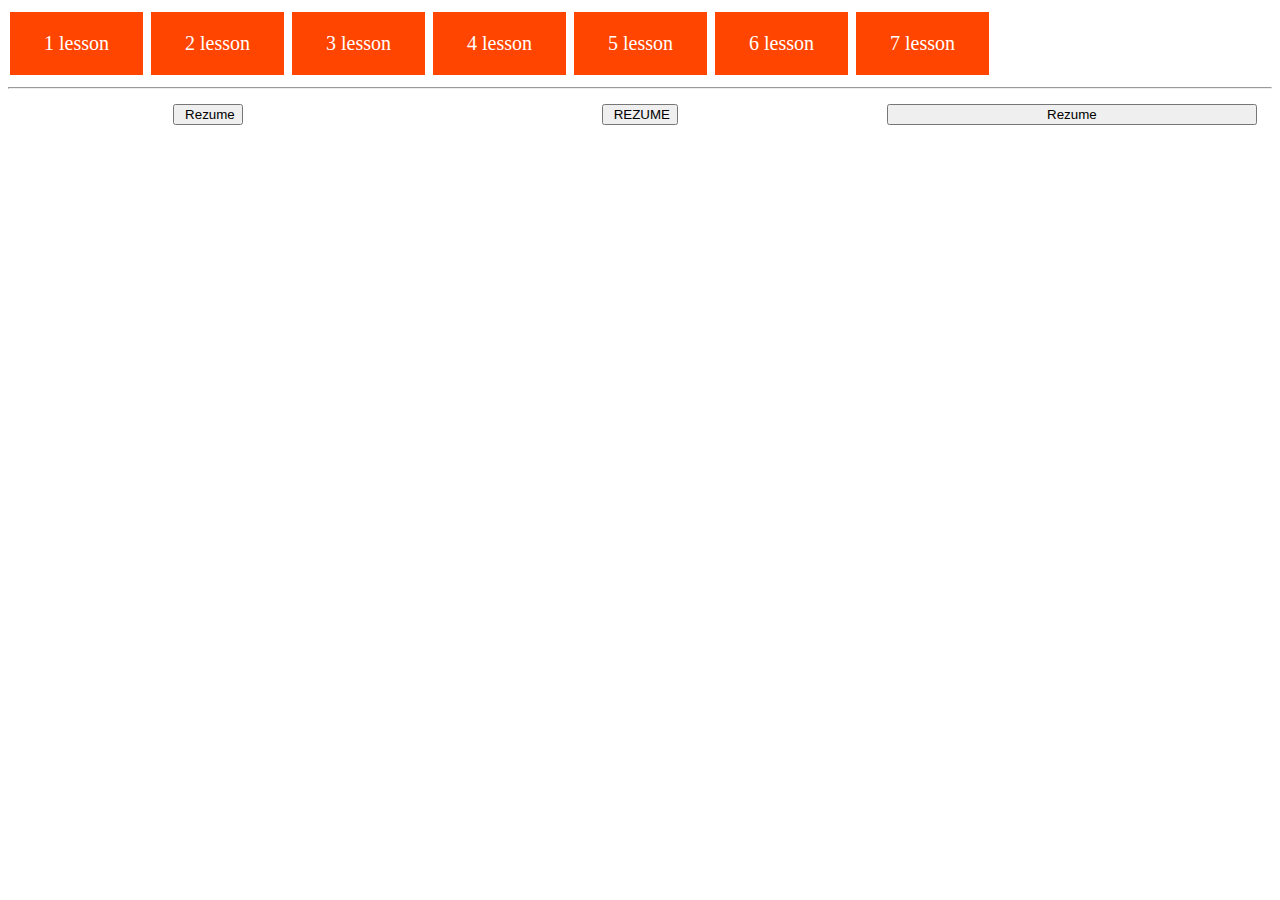
<file: index.html>
<!DOCTYPE html>
<html lang="en">

<head>
    <meta charset="UTF-8">
    <meta http-equiv="X-UA-Compatible" content="IE=edge">
    <meta name="viewport" content="width=device-width, initial-scale=1.0">
    <title>Lern JS with MATE</title>
    <link rel="stylesheet" href="./css/all.css">
</head>

<body>
    <span></span>
    <div>
        <a href="./html/01.html" class="button">1 lesson</a>
        <a href="./html/02.html" class="button">2 lesson</a>
        <a href="./html/03.html" class="button">3 lesson</a>
        <a href="./html/04.html" class="button">4 lesson</a>
        <a href="./html/05.html" class="button">5 lesson</a>
        <a href="./html/06.html" class="button">6 lesson</a>
        <a href="./html/07.html" class="button">7 lesson</a>
    </div>
    <hr>
    <!-- Примеры создания кнопки ссылки -->

    <div class="link">
        <form class="link_button">
            <input type="button" onclick="window.location.href = 'https://resume-kharin-vg.netlify.app/';"
                value=" Rezume" />
        </form>
        <!-- Примеры создания кнопки ссылки -->
        <form class="link_button">
            <input type="button" onclick="window.location.href = 'https://www.w3docs.com';" value=" REZUME" />
        </form>
        <!-- Примеры создания кнопки ссылки -->
        <button class="link_button" onclick="window.location.href = 'https://w3docs.com';">Rezume</button>
    </div>
</body>

</html>
</file>
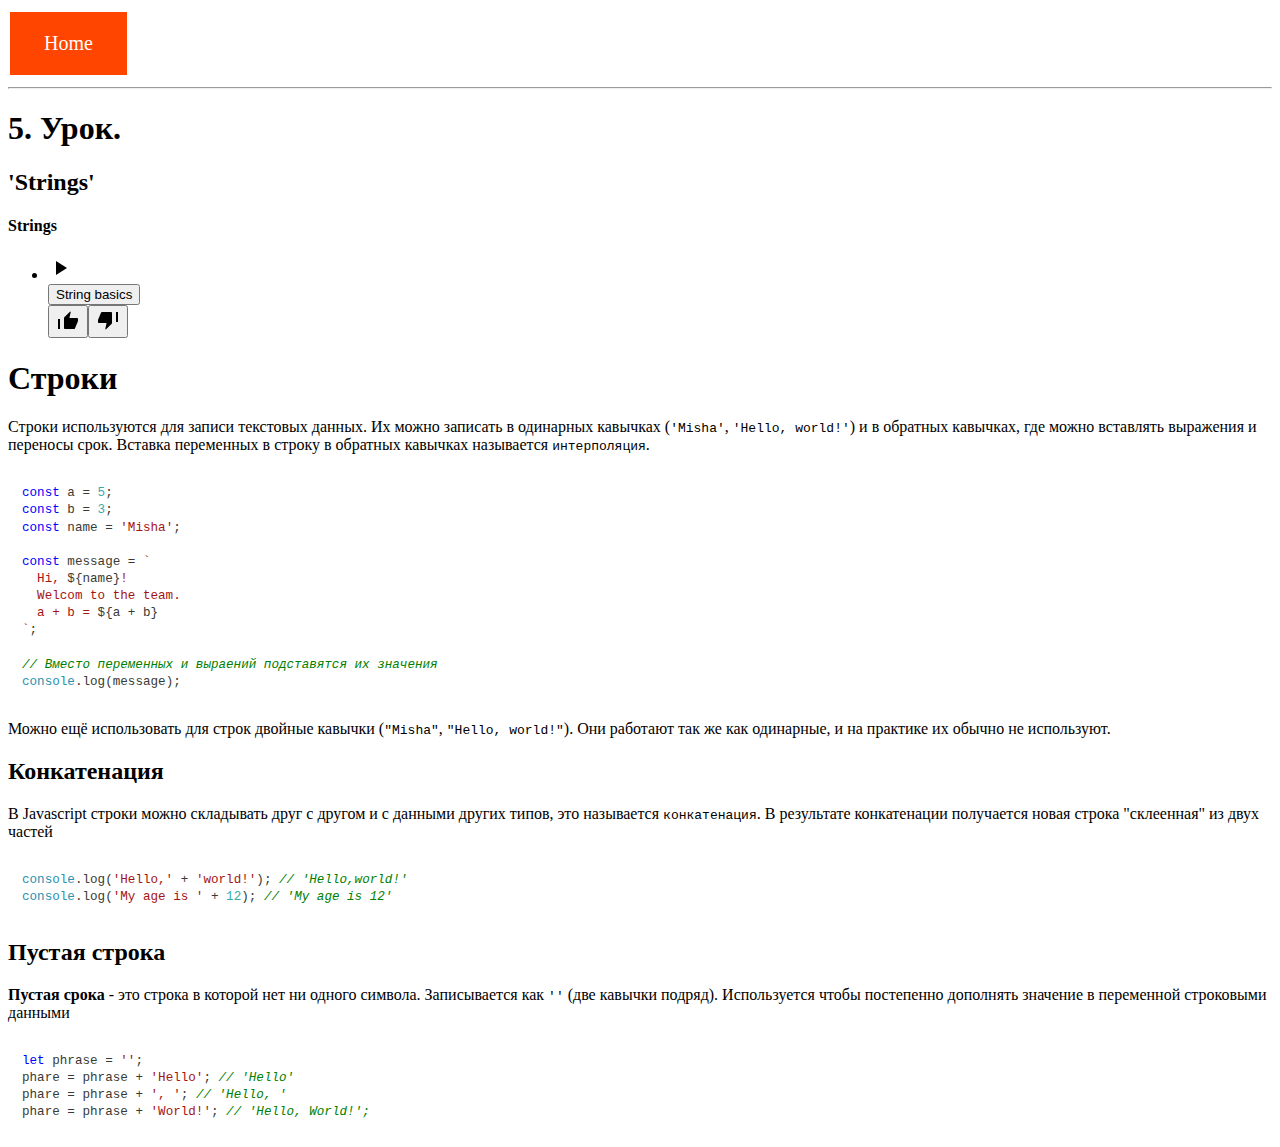
<file: html/05.html>
<!DOCTYPE html>
<html lang="en">

<head>
    <meta charset="UTF-8">
    <meta http-equiv="X-UA-Compatible" content="IE=edge">
    <meta name="viewport" content="width=device-width, initial-scale=1.0">
    <link rel="stylesheet" href="../css/all.css">
    <title>Strings</title>
</head>

<body>
    <div>
        <nav>
            <a href="../index.html" class="button">Home</a>
        </nav>
        <hr>
        <h1>5. Урок.</h1>
        <h2>'Strings'</h2>
        <div class="Theory_content__M0Nkm">
            <div class="Theory_playlistContent__qFm_F mb-16">
                <h4 class="Theory_topicTitle__pLMTo">Strings</h4>
                <ul>
                    <li>
                        <div class="PlayList_playListItem__c7Nvq PlayList_isActive__xxbmP">
                            <div class="PlayList_playListIcon__IY0Hn PlayList_isActive__xxbmP"><svg
                                    class="sc-802a72a1-0 bVPhXO small" width="24" height="24" viewBox="0 0 24 24"
                                    fill="none" xmlns="http://www.w3.org/2000/svg">
                                    <path d="M8 5V19L19 12L8 5Z" fill="currentColor"></path>
                                </svg></div><button type="button" class="PlayList_playListItemTitle__w5TuH">String
                                basics</button>
                            <div class="PlayList_likeContainer__zQKZu">
                                <div class="sc-420f707d-1 bAWimc"><button class="sc-420f707d-0 grvnnJ"><svg width="24"
                                            height="24" viewBox="0 0 24 24" xmlns="http://www.w3.org/2000/svg"
                                            class="sc-802a72a1-0 bVPhXO">
                                            <path
                                                d="M13.7109 8.79647L13.4607 10H14.69H21C21.5477 10 22 10.4523 22 11V13C22 13.1218 21.9784 13.2348 21.9336 13.353L18.9208 20.3862L18.9207 20.3862L18.9169 20.3954C18.7688 20.7508 18.4177 21 18 21H9C8.45228 21 8 20.5477 8 20V10C8 9.7222 8.10924 9.48003 8.28736 9.30673L8.29254 9.30168L8.29764 9.29657L14.1739 3.4114L14.5229 3.75711C14.5233 3.7575 14.5237 3.75789 14.5241 3.75828C14.6064 3.84118 14.6602 3.95559 14.6688 4.07612L14.6496 4.2811L13.7109 8.79647ZM4 11V21H2V11H4Z"
                                                stroke-width="2"></path>
                                        </svg></button><button class="sc-420f707d-0 grvnnJ edge-button"><svg width="24"
                                            height="24" viewBox="0 0 24 24" xmlns="http://www.w3.org/2000/svg"
                                            class="sc-802a72a1-0 bVPhXO">
                                            <path
                                                d="M5.07921 4.61376L5.07926 4.61378L5.08308 4.60462C5.23115 4.24923 5.58233 4 6 4H15C15.5477 4 16 4.45228 16 5V15C16 15.2791 15.8894 15.5264 15.7129 15.7029L9.82666 21.5891L9.47711 21.2429C9.47671 21.2425 9.47631 21.2421 9.47591 21.2417C9.39359 21.1588 9.33979 21.0444 9.33121 20.9239L9.35042 20.7189L10.2891 16.2035L10.5393 15H9.31H3C2.45228 15 2 14.5477 2 14V12C2 11.8783 2.02162 11.7652 2.06638 11.647L5.07921 4.61376ZM22 14H20V4H22V14Z"
                                                stroke-width="2"></path>
                                        </svg></button></div>
                            </div>
                        </div>
                    </li>
                </ul>
            </div>
            <div class="Editable_editable__lMzs1">
                <h1>Строки</h1>
                <p>Строки используются для записи текстовых данных. Их можно записать в одинарных
                    кавычках (<code>'Misha'</code>, <code>'Hello, world!'</code>) и в обратных кавычках, где можно
                    вставлять выражения и переносы срок. Вставка переменных в строку в обратных
                    кавычках называется <code>интерполяция</code>.</p>
                <pre><div style="color: rgb(57, 58, 52); font-family: Consolas, &quot;Bitstream Vera Sans Mono&quot;, &quot;Courier New&quot;, Courier, monospace; direction: ltr; text-align: left; white-space: pre; word-spacing: normal; word-break: normal; font-size: 14px; line-height: 1.2em; tab-size: 4; hyphens: none; padding: 1em; margin: 0.5em 0px; overflow: auto; border: none; background-color: white;"><code class="language-js" style="color: rgb(57, 58, 52); font-family: Consolas, &quot;Bitstream Vera Sans Mono&quot;, &quot;Courier New&quot;, Courier, monospace; direction: ltr; text-align: left; white-space: pre; word-spacing: normal; word-break: normal; font-size: 0.9em; line-height: 1.2em; tab-size: 4; hyphens: none;"><span class="token" style="color: rgb(0, 0, 255);">const</span><span> a </span><span class="token" style="color: rgb(57, 58, 52);">=</span><span> </span><span class="token" style="color: rgb(54, 172, 170);">5</span><span class="token" style="color: rgb(57, 58, 52);">;</span><span>
</span><span></span><span class="token" style="color: rgb(0, 0, 255);">const</span><span> b </span><span class="token" style="color: rgb(57, 58, 52);">=</span><span> </span><span class="token" style="color: rgb(54, 172, 170);">3</span><span class="token" style="color: rgb(57, 58, 52);">;</span><span>
</span><span></span><span class="token" style="color: rgb(0, 0, 255);">const</span><span> name </span><span class="token" style="color: rgb(57, 58, 52);">=</span><span> </span><span class="token" style="color: rgb(163, 21, 21);">'Misha'</span><span class="token" style="color: rgb(57, 58, 52);">;</span><span>
</span>
<span></span><span class="token" style="color: rgb(0, 0, 255);">const</span><span> message </span><span class="token" style="color: rgb(57, 58, 52);">=</span><span> </span><span class="token template-string template-punctuation" style="color: rgb(163, 21, 21);">`</span><span class="token template-string" style="color: rgb(163, 21, 21);">
</span><span class="token template-string" style="color: rgb(163, 21, 21);">  Hi, </span><span class="token template-string interpolation interpolation-punctuation" style="color: rgb(57, 58, 52);">${</span><span class="token template-string interpolation">name</span><span class="token template-string interpolation interpolation-punctuation" style="color: rgb(57, 58, 52);">}</span><span class="token template-string" style="color: rgb(163, 21, 21);">!
</span><span class="token template-string" style="color: rgb(163, 21, 21);">  Welcom to the team.
</span><span class="token template-string" style="color: rgb(163, 21, 21);">  a + b = </span><span class="token template-string interpolation interpolation-punctuation" style="color: rgb(57, 58, 52);">${</span><span class="token template-string interpolation">a </span><span class="token template-string interpolation" style="color: rgb(57, 58, 52);">+</span><span class="token template-string interpolation"> b</span><span class="token template-string interpolation interpolation-punctuation" style="color: rgb(57, 58, 52);">}</span><span class="token template-string" style="color: rgb(163, 21, 21);">
</span><span class="token template-string" style="color: rgb(163, 21, 21);"></span><span class="token template-string template-punctuation" style="color: rgb(163, 21, 21);">`</span><span class="token" style="color: rgb(57, 58, 52);">;</span><span>
</span>
<span></span><span class="token" style="color: rgb(0, 128, 0); font-style: italic;">// Вместо переменных и выраений подставятся их значения</span><span>
</span><span></span><span class="token console" style="color: rgb(43, 145, 175);">console</span><span class="token" style="color: rgb(57, 58, 52);">.</span><span class="token method property-access" style="color: rgb(57, 58, 52);">log</span><span class="token" style="color: rgb(57, 58, 52);">(</span><span>message</span><span class="token" style="color: rgb(57, 58, 52);">)</span><span class="token" style="color: rgb(57, 58, 52);">;</span></code></div></pre>
                <p>Можно ещё использовать для строк двойные кавычки (<code>"Misha"</code>,
                    <code>"Hello, world!"</code>).
                    Они работают так же как одинарные, и на практике их обычно не используют.
                </p>
                <h2>Конкатенация</h2>
                <p>В Javascript строки можно складывать друг с другом и с данными других типов, это
                    называется <code>конкатенация</code>. В результате конкатенации получается новая строка
                    "склеенная" из двух частей</p>
                <pre><div style="color: rgb(57, 58, 52); font-family: Consolas, &quot;Bitstream Vera Sans Mono&quot;, &quot;Courier New&quot;, Courier, monospace; direction: ltr; text-align: left; white-space: pre; word-spacing: normal; word-break: normal; font-size: 14px; line-height: 1.2em; tab-size: 4; hyphens: none; padding: 1em; margin: 0.5em 0px; overflow: auto; border: none; background-color: white;"><code class="language-js" style="color: rgb(57, 58, 52); font-family: Consolas, &quot;Bitstream Vera Sans Mono&quot;, &quot;Courier New&quot;, Courier, monospace; direction: ltr; text-align: left; white-space: pre; word-spacing: normal; word-break: normal; font-size: 0.9em; line-height: 1.2em; tab-size: 4; hyphens: none;"><span class="token console" style="color: rgb(43, 145, 175);">console</span><span class="token" style="color: rgb(57, 58, 52);">.</span><span class="token method property-access" style="color: rgb(57, 58, 52);">log</span><span class="token" style="color: rgb(57, 58, 52);">(</span><span class="token" style="color: rgb(163, 21, 21);">'Hello,'</span><span> </span><span class="token" style="color: rgb(57, 58, 52);">+</span><span> </span><span class="token" style="color: rgb(163, 21, 21);">'world!'</span><span class="token" style="color: rgb(57, 58, 52);">)</span><span class="token" style="color: rgb(57, 58, 52);">;</span><span> </span><span class="token" style="color: rgb(0, 128, 0); font-style: italic;">// 'Hello,world!'</span><span>
</span><span></span><span class="token console" style="color: rgb(43, 145, 175);">console</span><span class="token" style="color: rgb(57, 58, 52);">.</span><span class="token method property-access" style="color: rgb(57, 58, 52);">log</span><span class="token" style="color: rgb(57, 58, 52);">(</span><span class="token" style="color: rgb(163, 21, 21);">'My age is '</span><span> </span><span class="token" style="color: rgb(57, 58, 52);">+</span><span> </span><span class="token" style="color: rgb(54, 172, 170);">12</span><span class="token" style="color: rgb(57, 58, 52);">)</span><span class="token" style="color: rgb(57, 58, 52);">;</span><span> </span><span class="token" style="color: rgb(0, 128, 0); font-style: italic;">// 'My age is 12'</span></code></div></pre>
                <h2>Пустая строка</h2>
                <p><strong>Пустая срока</strong> - это строка в которой нет ни одного символа. Записывается как
                    <code>''</code> (две кавычки подряд). Используется чтобы постепенно дополнять значение в
                    переменной строковыми данными
                </p>
                <pre><div style="color: rgb(57, 58, 52); font-family: Consolas, &quot;Bitstream Vera Sans Mono&quot;, &quot;Courier New&quot;, Courier, monospace; direction: ltr; text-align: left; white-space: pre; word-spacing: normal; word-break: normal; font-size: 14px; line-height: 1.2em; tab-size: 4; hyphens: none; padding: 1em; margin: 0.5em 0px; overflow: auto; border: none; background-color: white;"><code class="language-js" style="color: rgb(57, 58, 52); font-family: Consolas, &quot;Bitstream Vera Sans Mono&quot;, &quot;Courier New&quot;, Courier, monospace; direction: ltr; text-align: left; white-space: pre; word-spacing: normal; word-break: normal; font-size: 0.9em; line-height: 1.2em; tab-size: 4; hyphens: none;"><span class="token" style="color: rgb(0, 0, 255);">let</span><span> phrase </span><span class="token" style="color: rgb(57, 58, 52);">=</span><span> </span><span class="token" style="color: rgb(163, 21, 21);">''</span><span class="token" style="color: rgb(57, 58, 52);">;</span><span>
</span><span>phare </span><span class="token" style="color: rgb(57, 58, 52);">=</span><span> phrase </span><span class="token" style="color: rgb(57, 58, 52);">+</span><span> </span><span class="token" style="color: rgb(163, 21, 21);">'Hello'</span><span class="token" style="color: rgb(57, 58, 52);">;</span><span> </span><span class="token" style="color: rgb(0, 128, 0); font-style: italic;">// 'Hello'</span><span>
</span><span>phare </span><span class="token" style="color: rgb(57, 58, 52);">=</span><span> phrase </span><span class="token" style="color: rgb(57, 58, 52);">+</span><span> </span><span class="token" style="color: rgb(163, 21, 21);">', '</span><span class="token" style="color: rgb(57, 58, 52);">;</span><span> </span><span class="token" style="color: rgb(0, 128, 0); font-style: italic;">// 'Hello, '</span><span>
</span><span>phare </span><span class="token" style="color: rgb(57, 58, 52);">=</span><span> phrase </span><span class="token" style="color: rgb(57, 58, 52);">+</span><span> </span><span class="token" style="color: rgb(163, 21, 21);">'World!'</span><span class="token" style="color: rgb(57, 58, 52);">;</span><span> </span><span class="token" style="color: rgb(0, 128, 0); font-style: italic;">// 'Hello, World!';</span></code></div></pre>
            </div>
        </div>
    </div>
    <script src="../js/app.js"></script>
</body>

</html>
</file>
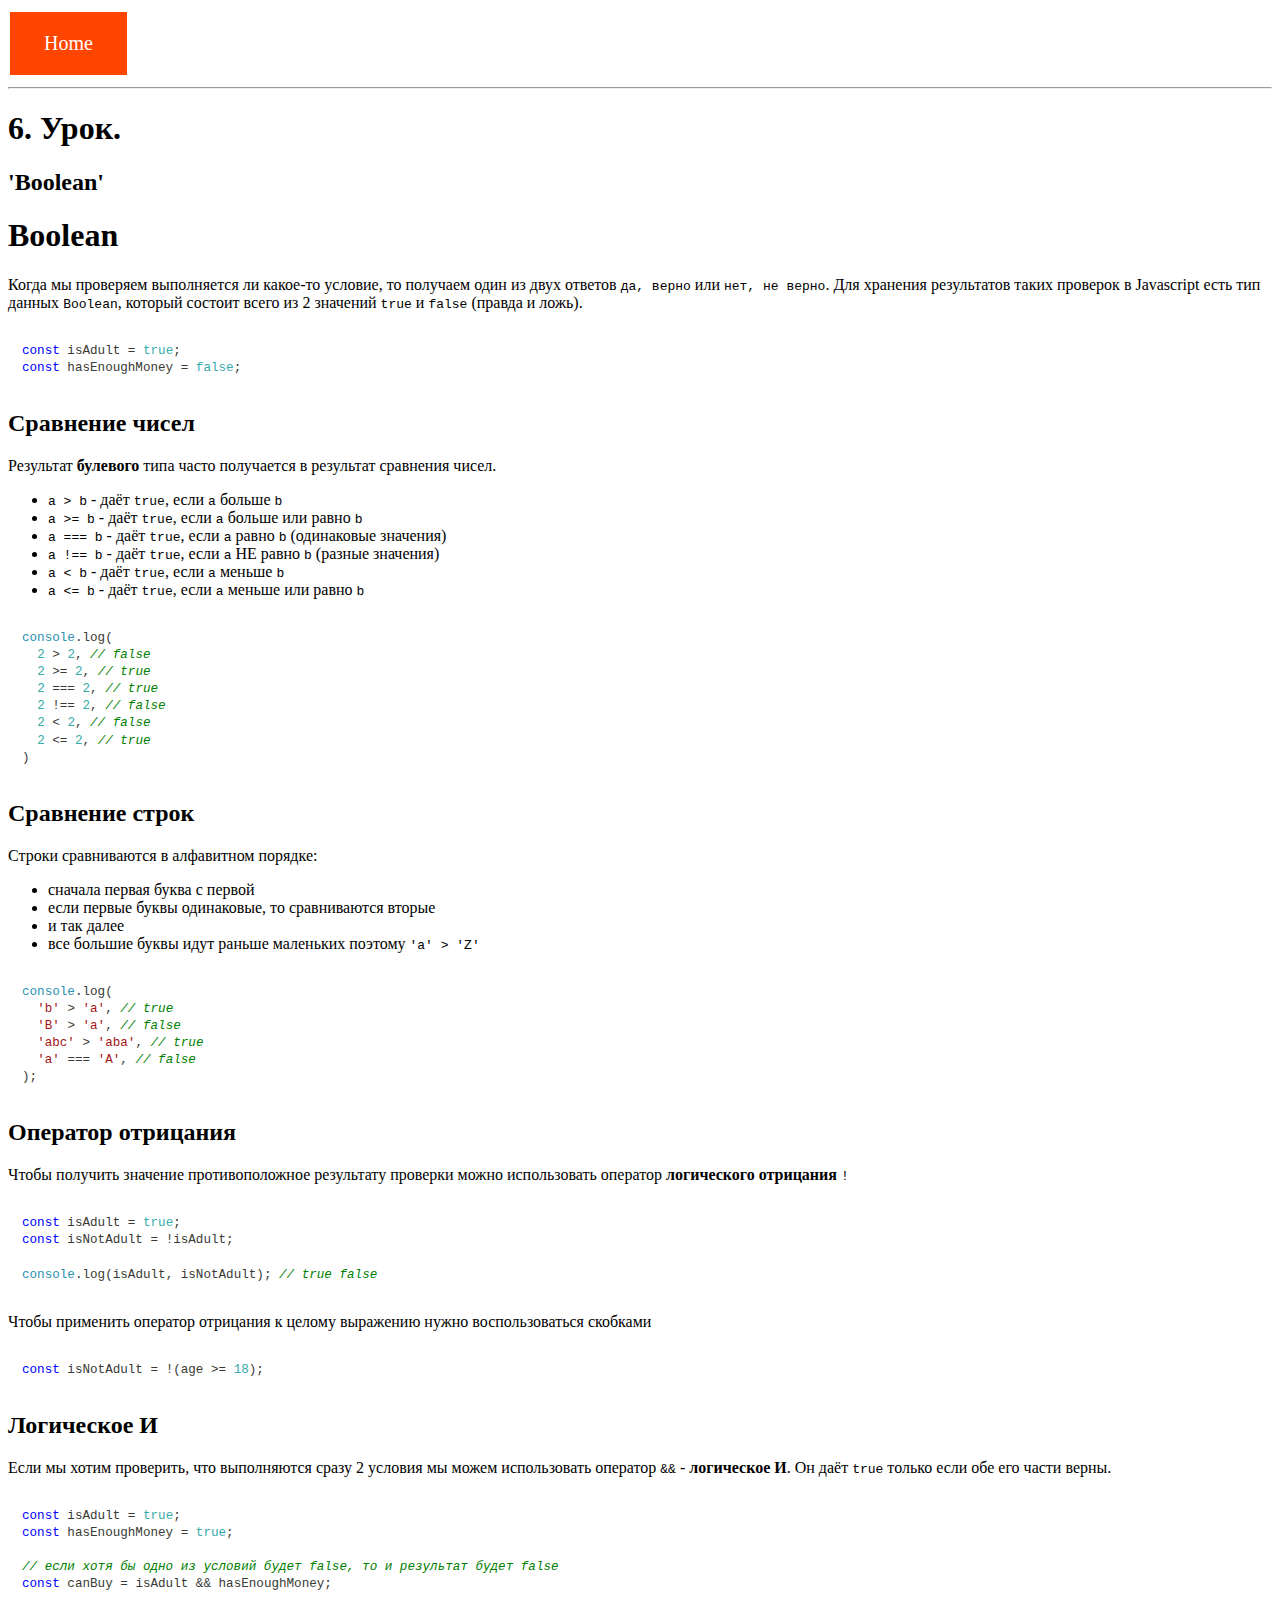
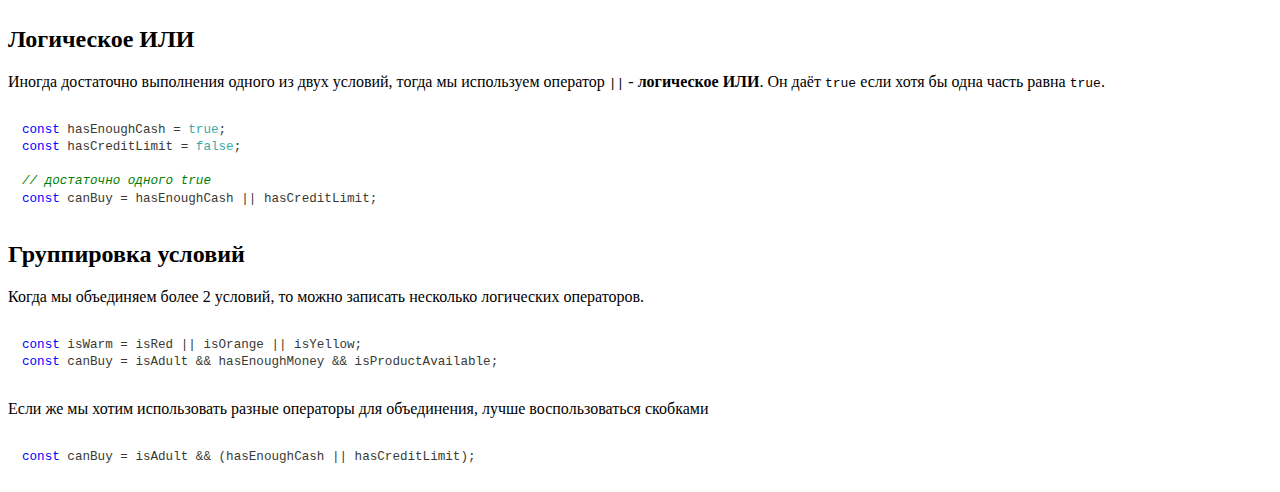
<file: html/06.html>
<!DOCTYPE html>
<html lang="en">

<head>
    <meta charset="UTF-8">
    <meta http-equiv="X-UA-Compatible" content="IE=edge">
    <meta name="viewport" content="width=device-width, initial-scale=1.0">
    <link rel="stylesheet" href="../css/all.css">
    <title>Boolean</title>
</head>

<body>
    <div>
        <nav>
            <a href="../index.html" class="button">Home</a>
        </nav>
        <hr>
        <h1>6. Урок.</h1>
        <h2>'Boolean'</h2>
        <div class="Theory_container__SY_J4">
            <div class="Theory_content__M0Nkm">
                <div class="Theory_playlistContent__qFm_F mb-16">
                </div>
                <div class="Editable_editable__lMzs1">
                    <h1>Boolean</h1>
                    <p>Когда мы проверяем выполняется ли какое-то условие, то получаем один из двух
                        ответов <code>да, верно</code> или <code>нет, не верно</code>. Для хранения результатов таких
                        проверок
                        в Javascript есть тип данных <code>Boolean</code>, который состоит всего из 2 значений
                        <code>true</code> и <code>false</code> (правда и ложь).
                    </p>
                    <pre><div style="color: rgb(57, 58, 52); font-family: Consolas, &quot;Bitstream Vera Sans Mono&quot;, &quot;Courier New&quot;, Courier, monospace; direction: ltr; text-align: left; white-space: pre; word-spacing: normal; word-break: normal; font-size: 14px; line-height: 1.2em; tab-size: 4; hyphens: none; padding: 1em; margin: 0.5em 0px; overflow: auto; border: none; background-color: white;"><code class="language-js" style="color: rgb(57, 58, 52); font-family: Consolas, &quot;Bitstream Vera Sans Mono&quot;, &quot;Courier New&quot;, Courier, monospace; direction: ltr; text-align: left; white-space: pre; word-spacing: normal; word-break: normal; font-size: 0.9em; line-height: 1.2em; tab-size: 4; hyphens: none;"><span class="token" style="color: rgb(0, 0, 255);">const</span><span> isAdult </span><span class="token" style="color: rgb(57, 58, 52);">=</span><span> </span><span class="token" style="color: rgb(54, 172, 170);">true</span><span class="token" style="color: rgb(57, 58, 52);">;</span><span>
</span><span></span><span class="token" style="color: rgb(0, 0, 255);">const</span><span> hasEnoughMoney </span><span class="token" style="color: rgb(57, 58, 52);">=</span><span> </span><span class="token" style="color: rgb(54, 172, 170);">false</span><span class="token" style="color: rgb(57, 58, 52);">;</span></code></div></pre>
                    <h2>Сравнение чисел</h2>
                    <p>Результат <strong>булевого</strong> типа часто получается в результат сравнения чисел.</p>
                    <ul>
                        <li><code>a &gt; b</code> - даёт <code>true</code>, если <code>a</code> больше <code>b</code>
                        </li>
                        <li><code>a &gt;= b</code> - даёт <code>true</code>, если <code>a</code> больше или равно
                            <code>b</code>
                        </li>
                        <li><code>a === b</code> - даёт <code>true</code>, если <code>a</code> равно <code>b</code>
                            (одинаковые
                            значения)</li>
                        <li><code>a !== b</code> - даёт <code>true</code>, если <code>a</code> НЕ равно <code>b</code>
                            (разные
                            значения)</li>
                        <li><code>a &lt; b</code> - даёт <code>true</code>, если <code>a</code> меньше <code>b</code>
                        </li>
                        <li><code>a &lt;= b</code> - даёт <code>true</code>, если <code>a</code> меньше или равно
                            <code>b</code>
                        </li>
                    </ul>
                    <pre><div style="color: rgb(57, 58, 52); font-family: Consolas, &quot;Bitstream Vera Sans Mono&quot;, &quot;Courier New&quot;, Courier, monospace; direction: ltr; text-align: left; white-space: pre; word-spacing: normal; word-break: normal; font-size: 14px; line-height: 1.2em; tab-size: 4; hyphens: none; padding: 1em; margin: 0.5em 0px; overflow: auto; border: none; background-color: white;"><code class="language-js" style="color: rgb(57, 58, 52); font-family: Consolas, &quot;Bitstream Vera Sans Mono&quot;, &quot;Courier New&quot;, Courier, monospace; direction: ltr; text-align: left; white-space: pre; word-spacing: normal; word-break: normal; font-size: 0.9em; line-height: 1.2em; tab-size: 4; hyphens: none;"><span class="token console" style="color: rgb(43, 145, 175);">console</span><span class="token" style="color: rgb(57, 58, 52);">.</span><span class="token method property-access" style="color: rgb(57, 58, 52);">log</span><span class="token" style="color: rgb(57, 58, 52);">(</span><span>
</span><span>  </span><span class="token" style="color: rgb(54, 172, 170);">2</span><span> </span><span class="token" style="color: rgb(57, 58, 52);">&gt;</span><span> </span><span class="token" style="color: rgb(54, 172, 170);">2</span><span class="token" style="color: rgb(57, 58, 52);">,</span><span> </span><span class="token" style="color: rgb(0, 128, 0); font-style: italic;">// false</span><span>
</span><span>  </span><span class="token" style="color: rgb(54, 172, 170);">2</span><span> </span><span class="token" style="color: rgb(57, 58, 52);">&gt;=</span><span> </span><span class="token" style="color: rgb(54, 172, 170);">2</span><span class="token" style="color: rgb(57, 58, 52);">,</span><span> </span><span class="token" style="color: rgb(0, 128, 0); font-style: italic;">// true</span><span>
</span><span>  </span><span class="token" style="color: rgb(54, 172, 170);">2</span><span> </span><span class="token" style="color: rgb(57, 58, 52);">===</span><span> </span><span class="token" style="color: rgb(54, 172, 170);">2</span><span class="token" style="color: rgb(57, 58, 52);">,</span><span> </span><span class="token" style="color: rgb(0, 128, 0); font-style: italic;">// true</span><span>
</span><span>  </span><span class="token" style="color: rgb(54, 172, 170);">2</span><span> </span><span class="token" style="color: rgb(57, 58, 52);">!==</span><span> </span><span class="token" style="color: rgb(54, 172, 170);">2</span><span class="token" style="color: rgb(57, 58, 52);">,</span><span> </span><span class="token" style="color: rgb(0, 128, 0); font-style: italic;">// false</span><span>
</span><span>  </span><span class="token" style="color: rgb(54, 172, 170);">2</span><span> </span><span class="token" style="color: rgb(57, 58, 52);">&lt;</span><span> </span><span class="token" style="color: rgb(54, 172, 170);">2</span><span class="token" style="color: rgb(57, 58, 52);">,</span><span> </span><span class="token" style="color: rgb(0, 128, 0); font-style: italic;">// false</span><span>
</span><span>  </span><span class="token" style="color: rgb(54, 172, 170);">2</span><span> </span><span class="token" style="color: rgb(57, 58, 52);">&lt;=</span><span> </span><span class="token" style="color: rgb(54, 172, 170);">2</span><span class="token" style="color: rgb(57, 58, 52);">,</span><span> </span><span class="token" style="color: rgb(0, 128, 0); font-style: italic;">// true</span><span>
</span><span></span><span class="token" style="color: rgb(57, 58, 52);">)</span></code></div></pre>
                    <h2>Сравнение строк</h2>
                    <p>Строки сравниваются в алфавитном порядке:</p>
                    <ul>
                        <li>сначала первая буква с первой</li>
                        <li>если первые буквы одинаковые, то сравниваются вторые</li>
                        <li>и так далее</li>
                        <li>все большие буквы идут раньше маленьких поэтому <code>'a' &gt; 'Z'</code></li>
                    </ul>
                    <pre><div style="color: rgb(57, 58, 52); font-family: Consolas, &quot;Bitstream Vera Sans Mono&quot;, &quot;Courier New&quot;, Courier, monospace; direction: ltr; text-align: left; white-space: pre; word-spacing: normal; word-break: normal; font-size: 14px; line-height: 1.2em; tab-size: 4; hyphens: none; padding: 1em; margin: 0.5em 0px; overflow: auto; border: none; background-color: white;"><code class="language-js" style="color: rgb(57, 58, 52); font-family: Consolas, &quot;Bitstream Vera Sans Mono&quot;, &quot;Courier New&quot;, Courier, monospace; direction: ltr; text-align: left; white-space: pre; word-spacing: normal; word-break: normal; font-size: 0.9em; line-height: 1.2em; tab-size: 4; hyphens: none;"><span class="token console" style="color: rgb(43, 145, 175);">console</span><span class="token" style="color: rgb(57, 58, 52);">.</span><span class="token method property-access" style="color: rgb(57, 58, 52);">log</span><span class="token" style="color: rgb(57, 58, 52);">(</span><span>
</span><span>  </span><span class="token" style="color: rgb(163, 21, 21);">'b'</span><span> </span><span class="token" style="color: rgb(57, 58, 52);">&gt;</span><span> </span><span class="token" style="color: rgb(163, 21, 21);">'a'</span><span class="token" style="color: rgb(57, 58, 52);">,</span><span> </span><span class="token" style="color: rgb(0, 128, 0); font-style: italic;">// true</span><span>
</span><span>  </span><span class="token" style="color: rgb(163, 21, 21);">'B'</span><span> </span><span class="token" style="color: rgb(57, 58, 52);">&gt;</span><span> </span><span class="token" style="color: rgb(163, 21, 21);">'a'</span><span class="token" style="color: rgb(57, 58, 52);">,</span><span> </span><span class="token" style="color: rgb(0, 128, 0); font-style: italic;">// false</span><span>
</span><span>  </span><span class="token" style="color: rgb(163, 21, 21);">'abc'</span><span> </span><span class="token" style="color: rgb(57, 58, 52);">&gt;</span><span> </span><span class="token" style="color: rgb(163, 21, 21);">'aba'</span><span class="token" style="color: rgb(57, 58, 52);">,</span><span> </span><span class="token" style="color: rgb(0, 128, 0); font-style: italic;">// true</span><span>
</span><span>  </span><span class="token" style="color: rgb(163, 21, 21);">'a'</span><span> </span><span class="token" style="color: rgb(57, 58, 52);">===</span><span> </span><span class="token" style="color: rgb(163, 21, 21);">'A'</span><span class="token" style="color: rgb(57, 58, 52);">,</span><span> </span><span class="token" style="color: rgb(0, 128, 0); font-style: italic;">// false </span><span>
</span><span></span><span class="token" style="color: rgb(57, 58, 52);">)</span><span class="token" style="color: rgb(57, 58, 52);">;</span></code></div></pre>
                    <h2>Оператор отрицания</h2>
                    <p>Чтобы получить значение противоположное результату проверки можно использовать
                        оператор <strong>логического отрицания</strong> <code>!</code></p>
                    <pre><div style="color: rgb(57, 58, 52); font-family: Consolas, &quot;Bitstream Vera Sans Mono&quot;, &quot;Courier New&quot;, Courier, monospace; direction: ltr; text-align: left; white-space: pre; word-spacing: normal; word-break: normal; font-size: 14px; line-height: 1.2em; tab-size: 4; hyphens: none; padding: 1em; margin: 0.5em 0px; overflow: auto; border: none; background-color: white;"><code class="language-js" style="color: rgb(57, 58, 52); font-family: Consolas, &quot;Bitstream Vera Sans Mono&quot;, &quot;Courier New&quot;, Courier, monospace; direction: ltr; text-align: left; white-space: pre; word-spacing: normal; word-break: normal; font-size: 0.9em; line-height: 1.2em; tab-size: 4; hyphens: none;"><span class="token" style="color: rgb(0, 0, 255);">const</span><span> isAdult </span><span class="token" style="color: rgb(57, 58, 52);">=</span><span> </span><span class="token" style="color: rgb(54, 172, 170);">true</span><span class="token" style="color: rgb(57, 58, 52);">;</span><span>
</span><span></span><span class="token" style="color: rgb(0, 0, 255);">const</span><span> isNotAdult </span><span class="token" style="color: rgb(57, 58, 52);">=</span><span> </span><span class="token" style="color: rgb(57, 58, 52);">!</span><span>isAdult</span><span class="token" style="color: rgb(57, 58, 52);">;</span><span>
</span>
<span></span><span class="token console" style="color: rgb(43, 145, 175);">console</span><span class="token" style="color: rgb(57, 58, 52);">.</span><span class="token method property-access" style="color: rgb(57, 58, 52);">log</span><span class="token" style="color: rgb(57, 58, 52);">(</span><span>isAdult</span><span class="token" style="color: rgb(57, 58, 52);">,</span><span> isNotAdult</span><span class="token" style="color: rgb(57, 58, 52);">)</span><span class="token" style="color: rgb(57, 58, 52);">;</span><span> </span><span class="token" style="color: rgb(0, 128, 0); font-style: italic;">// true false</span></code></div></pre>
                    <p>Чтобы применить оператор отрицания к целому выражению нужно воспользоваться
                        скобками</p>
                    <pre><div style="color: rgb(57, 58, 52); font-family: Consolas, &quot;Bitstream Vera Sans Mono&quot;, &quot;Courier New&quot;, Courier, monospace; direction: ltr; text-align: left; white-space: pre; word-spacing: normal; word-break: normal; font-size: 14px; line-height: 1.2em; tab-size: 4; hyphens: none; padding: 1em; margin: 0.5em 0px; overflow: auto; border: none; background-color: white;"><code class="language-js" style="color: rgb(57, 58, 52); font-family: Consolas, &quot;Bitstream Vera Sans Mono&quot;, &quot;Courier New&quot;, Courier, monospace; direction: ltr; text-align: left; white-space: pre; word-spacing: normal; word-break: normal; font-size: 0.9em; line-height: 1.2em; tab-size: 4; hyphens: none;"><span class="token" style="color: rgb(0, 0, 255);">const</span><span> isNotAdult </span><span class="token" style="color: rgb(57, 58, 52);">=</span><span> </span><span class="token" style="color: rgb(57, 58, 52);">!</span><span class="token" style="color: rgb(57, 58, 52);">(</span><span>age </span><span class="token" style="color: rgb(57, 58, 52);">&gt;=</span><span> </span><span class="token" style="color: rgb(54, 172, 170);">18</span><span class="token" style="color: rgb(57, 58, 52);">)</span><span class="token" style="color: rgb(57, 58, 52);">;</span></code></div></pre>
                    <h2>Логическое И</h2>
                    <p>Если мы хотим проверить, что выполняются сразу 2 условия мы можем использовать
                        оператор <code>&amp;&amp;</code> - <strong>логическое И</strong>. Он даёт <code>true</code>
                        только если
                        обе его части
                        верны.</p>
                    <pre><div style="color: rgb(57, 58, 52); font-family: Consolas, &quot;Bitstream Vera Sans Mono&quot;, &quot;Courier New&quot;, Courier, monospace; direction: ltr; text-align: left; white-space: pre; word-spacing: normal; word-break: normal; font-size: 14px; line-height: 1.2em; tab-size: 4; hyphens: none; padding: 1em; margin: 0.5em 0px; overflow: auto; border: none; background-color: white;"><code class="language-js" style="color: rgb(57, 58, 52); font-family: Consolas, &quot;Bitstream Vera Sans Mono&quot;, &quot;Courier New&quot;, Courier, monospace; direction: ltr; text-align: left; white-space: pre; word-spacing: normal; word-break: normal; font-size: 0.9em; line-height: 1.2em; tab-size: 4; hyphens: none;"><span class="token" style="color: rgb(0, 0, 255);">const</span><span> isAdult </span><span class="token" style="color: rgb(57, 58, 52);">=</span><span> </span><span class="token" style="color: rgb(54, 172, 170);">true</span><span class="token" style="color: rgb(57, 58, 52);">;</span><span>
</span><span></span><span class="token" style="color: rgb(0, 0, 255);">const</span><span> hasEnoughMoney </span><span class="token" style="color: rgb(57, 58, 52);">=</span><span> </span><span class="token" style="color: rgb(54, 172, 170);">true</span><span class="token" style="color: rgb(57, 58, 52);">;</span><span>
</span>
<span></span><span class="token" style="color: rgb(0, 128, 0); font-style: italic;">// если хотя бы одно из условий будет false, то и результат будет false</span><span>
</span><span></span><span class="token" style="color: rgb(0, 0, 255);">const</span><span> canBuy </span><span class="token" style="color: rgb(57, 58, 52);">=</span><span> isAdult </span><span class="token" style="color: rgb(57, 58, 52);">&amp;&amp;</span><span> hasEnoughMoney</span><span class="token" style="color: rgb(57, 58, 52);">;</span></code></div></pre>
                    <h2>Логическое ИЛИ</h2>
                    <p>Иногда достаточно выполнения одного из двух условий, тогда мы используем
                        оператор <code>||</code> - <strong>логическое ИЛИ</strong>. Он даёт <code>true</code> если хотя
                        бы одна
                        часть равна
                        <code>true</code>.
                    </p>
                    <pre><div style="color: rgb(57, 58, 52); font-family: Consolas, &quot;Bitstream Vera Sans Mono&quot;, &quot;Courier New&quot;, Courier, monospace; direction: ltr; text-align: left; white-space: pre; word-spacing: normal; word-break: normal; font-size: 14px; line-height: 1.2em; tab-size: 4; hyphens: none; padding: 1em; margin: 0.5em 0px; overflow: auto; border: none; background-color: white;"><code class="language-js" style="color: rgb(57, 58, 52); font-family: Consolas, &quot;Bitstream Vera Sans Mono&quot;, &quot;Courier New&quot;, Courier, monospace; direction: ltr; text-align: left; white-space: pre; word-spacing: normal; word-break: normal; font-size: 0.9em; line-height: 1.2em; tab-size: 4; hyphens: none;"><span class="token" style="color: rgb(0, 0, 255);">const</span><span> hasEnoughCash </span><span class="token" style="color: rgb(57, 58, 52);">=</span><span> </span><span class="token" style="color: rgb(54, 172, 170);">true</span><span class="token" style="color: rgb(57, 58, 52);">;</span><span>
</span><span></span><span class="token" style="color: rgb(0, 0, 255);">const</span><span> hasCreditLimit </span><span class="token" style="color: rgb(57, 58, 52);">=</span><span> </span><span class="token" style="color: rgb(54, 172, 170);">false</span><span class="token" style="color: rgb(57, 58, 52);">;</span><span>
</span>
<span></span><span class="token" style="color: rgb(0, 128, 0); font-style: italic;">// достаточно одного true  </span><span>
</span><span></span><span class="token" style="color: rgb(0, 0, 255);">const</span><span> canBuy </span><span class="token" style="color: rgb(57, 58, 52);">=</span><span> hasEnoughCash </span><span class="token" style="color: rgb(57, 58, 52);">||</span><span> hasCreditLimit</span><span class="token" style="color: rgb(57, 58, 52);">;</span></code></div></pre>
                    <h2>Группировка условий</h2>
                    <p>Когда мы объединяем более 2 условий, то можно записать несколько логических
                        операторов.</p>
                    <pre><div style="color: rgb(57, 58, 52); font-family: Consolas, &quot;Bitstream Vera Sans Mono&quot;, &quot;Courier New&quot;, Courier, monospace; direction: ltr; text-align: left; white-space: pre; word-spacing: normal; word-break: normal; font-size: 14px; line-height: 1.2em; tab-size: 4; hyphens: none; padding: 1em; margin: 0.5em 0px; overflow: auto; border: none; background-color: white;"><code class="language-js" style="color: rgb(57, 58, 52); font-family: Consolas, &quot;Bitstream Vera Sans Mono&quot;, &quot;Courier New&quot;, Courier, monospace; direction: ltr; text-align: left; white-space: pre; word-spacing: normal; word-break: normal; font-size: 0.9em; line-height: 1.2em; tab-size: 4; hyphens: none;"><span class="token" style="color: rgb(0, 0, 255);">const</span><span> isWarm </span><span class="token" style="color: rgb(57, 58, 52);">=</span><span> isRed </span><span class="token" style="color: rgb(57, 58, 52);">||</span><span> isOrange </span><span class="token" style="color: rgb(57, 58, 52);">||</span><span> isYellow</span><span class="token" style="color: rgb(57, 58, 52);">;</span><span>
</span><span></span><span class="token" style="color: rgb(0, 0, 255);">const</span><span> canBuy </span><span class="token" style="color: rgb(57, 58, 52);">=</span><span> isAdult </span><span class="token" style="color: rgb(57, 58, 52);">&amp;&amp;</span><span> hasEnoughMoney </span><span class="token" style="color: rgb(57, 58, 52);">&amp;&amp;</span><span> isProductAvailable</span><span class="token" style="color: rgb(57, 58, 52);">;</span></code></div></pre>
                    <p>Если же мы хотим использовать разные операторы для объединения, лучше
                        воспользоваться скобками</p>
                    <pre><div style="color: rgb(57, 58, 52); font-family: Consolas, &quot;Bitstream Vera Sans Mono&quot;, &quot;Courier New&quot;, Courier, monospace; direction: ltr; text-align: left; white-space: pre; word-spacing: normal; word-break: normal; font-size: 14px; line-height: 1.2em; tab-size: 4; hyphens: none; padding: 1em; margin: 0.5em 0px; overflow: auto; border: none; background-color: white;"><code class="language-js" style="color: rgb(57, 58, 52); font-family: Consolas, &quot;Bitstream Vera Sans Mono&quot;, &quot;Courier New&quot;, Courier, monospace; direction: ltr; text-align: left; white-space: pre; word-spacing: normal; word-break: normal; font-size: 0.9em; line-height: 1.2em; tab-size: 4; hyphens: none;"><span class="token" style="color: rgb(0, 0, 255);">const</span><span> canBuy </span><span class="token" style="color: rgb(57, 58, 52);">=</span><span> isAdult </span><span class="token" style="color: rgb(57, 58, 52);">&amp;&amp;</span><span> </span><span class="token" style="color: rgb(57, 58, 52);">(</span><span>hasEnoughCash </span><span class="token" style="color: rgb(57, 58, 52);">||</span><span> hasCreditLimit</span><span class="token" style="color: rgb(57, 58, 52);">)</span><span class="token" style="color: rgb(57, 58, 52);">;</span></code></div></pre>
                </div>
            </div>
            <div class="Theory_playlist__HDYZ2"></div>
        </div>
    </div>
    <script src="../js/app.js"></script>
</body>

</html>
</file>
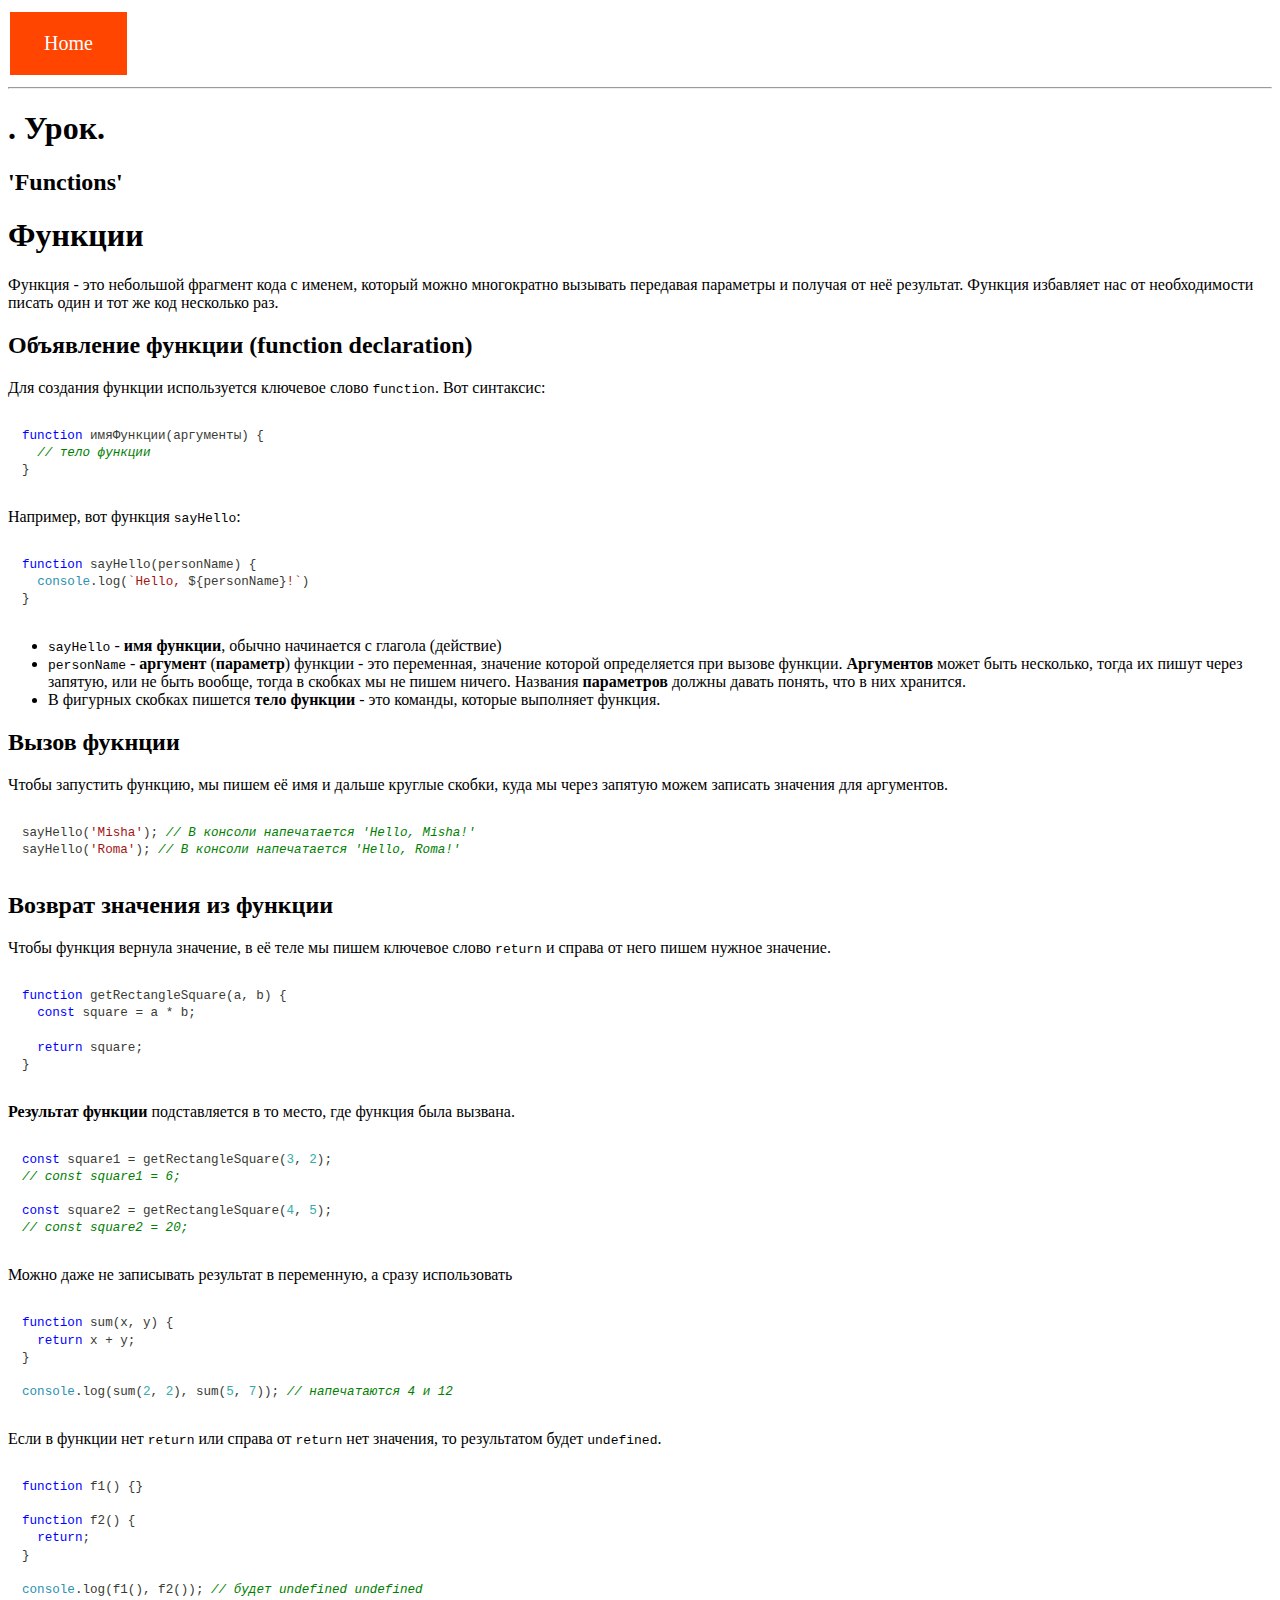
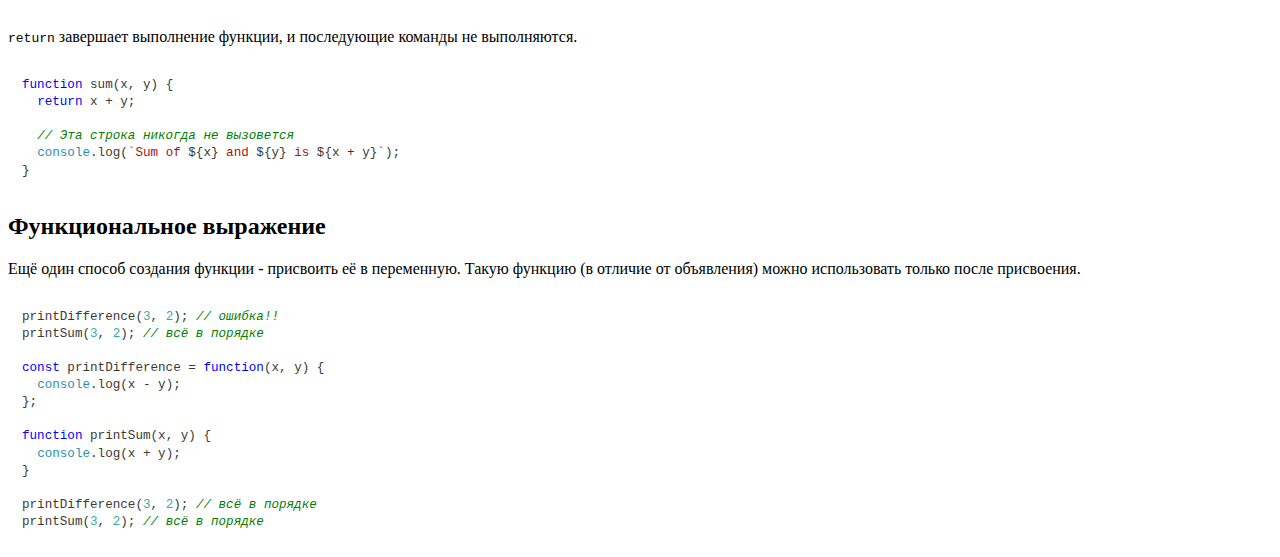
<file: html/07.html>
<!DOCTYPE html>
<html lang="en">

<head>
    <meta charset="UTF-8">
    <meta http-equiv="X-UA-Compatible" content="IE=edge">
    <meta name="viewport" content="width=device-width, initial-scale=1.0">
    <link rel="stylesheet" href="../css/all.css">
    <title>Functions</title>
</head>

<body>
    <div>
        <nav>
            <a href="../index.html" class="button">Home</a>
        </nav>
        <hr>
        <h1>. Урок.</h1>
        <h2>'Functions'</h2>
        <div class="Theory_container__SY_J4">
            <div class="Theory_container__SY_J4">
                <div class="Theory_content__M0Nkm">
                    <div class="Editable_editable__lMzs1">
                        <h1>Функции</h1>
                        <p>Функция - это небольшой фрагмент кода с именем, который можно многократно
                            вызывать передавая параметры и получая от неё результат. Функция избавляет
                            нас от необходимости писать один и тот же код несколько раз.</p>
                        <h2>Объявление функции (function declaration)</h2>
                        <p>Для создания функции используется ключевое слово <code>function</code>. Вот синтаксис:</p>
                        <pre><div style="color: rgb(57, 58, 52); font-family: Consolas, &quot;Bitstream Vera Sans Mono&quot;, &quot;Courier New&quot;, Courier, monospace; direction: ltr; text-align: left; white-space: pre; word-spacing: normal; word-break: normal; font-size: 14px; line-height: 1.2em; tab-size: 4; hyphens: none; padding: 1em; margin: 0.5em 0px; overflow: auto; border: none; background-color: white;"><code class="language-js" style="color: rgb(57, 58, 52); font-family: Consolas, &quot;Bitstream Vera Sans Mono&quot;, &quot;Courier New&quot;, Courier, monospace; direction: ltr; text-align: left; white-space: pre; word-spacing: normal; word-break: normal; font-size: 0.9em; line-height: 1.2em; tab-size: 4; hyphens: none;"><span class="token" style="color: rgb(0, 0, 255);">function</span><span> </span><span class="token" style="color: rgb(57, 58, 52);">имяФункции</span><span class="token" style="color: rgb(57, 58, 52);">(</span><span class="token parameter">аргументы</span><span class="token" style="color: rgb(57, 58, 52);">)</span><span> </span><span class="token" style="color: rgb(57, 58, 52);">{</span><span>
</span><span>  </span><span class="token" style="color: rgb(0, 128, 0); font-style: italic;">// тело функции</span><span>
</span><span></span><span class="token" style="color: rgb(57, 58, 52);">}</span></code></div></pre>
                        <p>Например, вот функция <code>sayHello</code>:</p>
                        <pre><div style="color: rgb(57, 58, 52); font-family: Consolas, &quot;Bitstream Vera Sans Mono&quot;, &quot;Courier New&quot;, Courier, monospace; direction: ltr; text-align: left; white-space: pre; word-spacing: normal; word-break: normal; font-size: 14px; line-height: 1.2em; tab-size: 4; hyphens: none; padding: 1em; margin: 0.5em 0px; overflow: auto; border: none; background-color: white;"><code class="language-js" style="color: rgb(57, 58, 52); font-family: Consolas, &quot;Bitstream Vera Sans Mono&quot;, &quot;Courier New&quot;, Courier, monospace; direction: ltr; text-align: left; white-space: pre; word-spacing: normal; word-break: normal; font-size: 0.9em; line-height: 1.2em; tab-size: 4; hyphens: none;"><span class="token" style="color: rgb(0, 0, 255);">function</span><span> </span><span class="token" style="color: rgb(57, 58, 52);">sayHello</span><span class="token" style="color: rgb(57, 58, 52);">(</span><span class="token parameter">personName</span><span class="token" style="color: rgb(57, 58, 52);">)</span><span> </span><span class="token" style="color: rgb(57, 58, 52);">{</span><span>
</span><span>  </span><span class="token console" style="color: rgb(43, 145, 175);">console</span><span class="token" style="color: rgb(57, 58, 52);">.</span><span class="token method property-access" style="color: rgb(57, 58, 52);">log</span><span class="token" style="color: rgb(57, 58, 52);">(</span><span class="token template-string template-punctuation" style="color: rgb(163, 21, 21);">`</span><span class="token template-string" style="color: rgb(163, 21, 21);">Hello, </span><span class="token template-string interpolation interpolation-punctuation" style="color: rgb(57, 58, 52);">${</span><span class="token template-string interpolation">personName</span><span class="token template-string interpolation interpolation-punctuation" style="color: rgb(57, 58, 52);">}</span><span class="token template-string" style="color: rgb(163, 21, 21);">!</span><span class="token template-string template-punctuation" style="color: rgb(163, 21, 21);">`</span><span class="token" style="color: rgb(57, 58, 52);">)</span><span>
</span><span></span><span class="token" style="color: rgb(57, 58, 52);">}</span></code></div></pre>
                        <ul>
                            <li><code>sayHello</code> - <strong>имя функции</strong>, обычно начинается с глагола
                                (действие)</li>
                            <li><code>personName</code> - <strong>аргумент</strong> (<strong>параметр</strong>) функции
                                - это
                                переменная, значение
                                которой определяется при вызове функции. <strong>Аргументов</strong> может быть
                                несколько,
                                тогда их пишут через запятую, или не быть вообще, тогда в скобках мы не пишем
                                ничего. Названия <strong>параметров</strong> должны давать понять, что в них хранится.
                            </li>
                            <li>В фигурных скобках пишется <strong>тело функции</strong> - это команды, которые
                                выполняет
                                функция.</li>
                        </ul>
                        <h2>Вызов фукнции</h2>
                        <p>Чтобы запустить функцию, мы пишем её имя и дальше круглые скобки, куда мы через
                            запятую можем записать значения для аргументов.</p>
                        <pre><div style="color: rgb(57, 58, 52); font-family: Consolas, &quot;Bitstream Vera Sans Mono&quot;, &quot;Courier New&quot;, Courier, monospace; direction: ltr; text-align: left; white-space: pre; word-spacing: normal; word-break: normal; font-size: 14px; line-height: 1.2em; tab-size: 4; hyphens: none; padding: 1em; margin: 0.5em 0px; overflow: auto; border: none; background-color: white;"><code class="language-js" style="color: rgb(57, 58, 52); font-family: Consolas, &quot;Bitstream Vera Sans Mono&quot;, &quot;Courier New&quot;, Courier, monospace; direction: ltr; text-align: left; white-space: pre; word-spacing: normal; word-break: normal; font-size: 0.9em; line-height: 1.2em; tab-size: 4; hyphens: none;"><span class="token" style="color: rgb(57, 58, 52);">sayHello</span><span class="token" style="color: rgb(57, 58, 52);">(</span><span class="token" style="color: rgb(163, 21, 21);">'Misha'</span><span class="token" style="color: rgb(57, 58, 52);">)</span><span class="token" style="color: rgb(57, 58, 52);">;</span><span> </span><span class="token" style="color: rgb(0, 128, 0); font-style: italic;">// В консоли напечатается 'Hello, Misha!'</span><span>
</span><span></span><span class="token" style="color: rgb(57, 58, 52);">sayHello</span><span class="token" style="color: rgb(57, 58, 52);">(</span><span class="token" style="color: rgb(163, 21, 21);">'Roma'</span><span class="token" style="color: rgb(57, 58, 52);">)</span><span class="token" style="color: rgb(57, 58, 52);">;</span><span> </span><span class="token" style="color: rgb(0, 128, 0); font-style: italic;">// В консоли напечатается 'Hello, Roma!'</span></code></div></pre>
                        <h2>Возврат значения из функции</h2>
                        <p>Чтобы функция вернула значение, в её теле мы пишем ключевое слово <code>return</code> и
                            справа от него пишем нужное значение.</p>
                        <pre><div style="color: rgb(57, 58, 52); font-family: Consolas, &quot;Bitstream Vera Sans Mono&quot;, &quot;Courier New&quot;, Courier, monospace; direction: ltr; text-align: left; white-space: pre; word-spacing: normal; word-break: normal; font-size: 14px; line-height: 1.2em; tab-size: 4; hyphens: none; padding: 1em; margin: 0.5em 0px; overflow: auto; border: none; background-color: white;"><code class="language-js" style="color: rgb(57, 58, 52); font-family: Consolas, &quot;Bitstream Vera Sans Mono&quot;, &quot;Courier New&quot;, Courier, monospace; direction: ltr; text-align: left; white-space: pre; word-spacing: normal; word-break: normal; font-size: 0.9em; line-height: 1.2em; tab-size: 4; hyphens: none;"><span class="token" style="color: rgb(0, 0, 255);">function</span><span> </span><span class="token" style="color: rgb(57, 58, 52);">getRectangleSquare</span><span class="token" style="color: rgb(57, 58, 52);">(</span><span class="token parameter">a</span><span class="token parameter" style="color: rgb(57, 58, 52);">,</span><span class="token parameter"> b</span><span class="token" style="color: rgb(57, 58, 52);">)</span><span> </span><span class="token" style="color: rgb(57, 58, 52);">{</span><span>
</span><span>  </span><span class="token" style="color: rgb(0, 0, 255);">const</span><span> square </span><span class="token" style="color: rgb(57, 58, 52);">=</span><span> a </span><span class="token" style="color: rgb(57, 58, 52);">*</span><span> b</span><span class="token" style="color: rgb(57, 58, 52);">;</span><span>
</span>  
<span>  </span><span class="token control-flow" style="color: rgb(0, 0, 255);">return</span><span> square</span><span class="token" style="color: rgb(57, 58, 52);">;</span><span>
</span><span></span><span class="token" style="color: rgb(57, 58, 52);">}</span></code></div></pre>
                        <p><strong>Результат функции</strong> подставляется в то место, где функция была вызвана.</p>
                        <pre><div style="color: rgb(57, 58, 52); font-family: Consolas, &quot;Bitstream Vera Sans Mono&quot;, &quot;Courier New&quot;, Courier, monospace; direction: ltr; text-align: left; white-space: pre; word-spacing: normal; word-break: normal; font-size: 14px; line-height: 1.2em; tab-size: 4; hyphens: none; padding: 1em; margin: 0.5em 0px; overflow: auto; border: none; background-color: white;"><code class="language-js" style="color: rgb(57, 58, 52); font-family: Consolas, &quot;Bitstream Vera Sans Mono&quot;, &quot;Courier New&quot;, Courier, monospace; direction: ltr; text-align: left; white-space: pre; word-spacing: normal; word-break: normal; font-size: 0.9em; line-height: 1.2em; tab-size: 4; hyphens: none;"><span class="token" style="color: rgb(0, 0, 255);">const</span><span> square1 </span><span class="token" style="color: rgb(57, 58, 52);">=</span><span> </span><span class="token" style="color: rgb(57, 58, 52);">getRectangleSquare</span><span class="token" style="color: rgb(57, 58, 52);">(</span><span class="token" style="color: rgb(54, 172, 170);">3</span><span class="token" style="color: rgb(57, 58, 52);">,</span><span> </span><span class="token" style="color: rgb(54, 172, 170);">2</span><span class="token" style="color: rgb(57, 58, 52);">)</span><span class="token" style="color: rgb(57, 58, 52);">;</span><span>
</span><span></span><span class="token" style="color: rgb(0, 128, 0); font-style: italic;">// const square1 = 6;</span><span>
</span>
<span></span><span class="token" style="color: rgb(0, 0, 255);">const</span><span> square2 </span><span class="token" style="color: rgb(57, 58, 52);">=</span><span> </span><span class="token" style="color: rgb(57, 58, 52);">getRectangleSquare</span><span class="token" style="color: rgb(57, 58, 52);">(</span><span class="token" style="color: rgb(54, 172, 170);">4</span><span class="token" style="color: rgb(57, 58, 52);">,</span><span> </span><span class="token" style="color: rgb(54, 172, 170);">5</span><span class="token" style="color: rgb(57, 58, 52);">)</span><span class="token" style="color: rgb(57, 58, 52);">;</span><span>
</span><span></span><span class="token" style="color: rgb(0, 128, 0); font-style: italic;">// const square2 = 20;</span></code></div></pre>
                        <p>Можно даже не записывать результат в переменную, а сразу использовать</p>
                        <pre><div style="color: rgb(57, 58, 52); font-family: Consolas, &quot;Bitstream Vera Sans Mono&quot;, &quot;Courier New&quot;, Courier, monospace; direction: ltr; text-align: left; white-space: pre; word-spacing: normal; word-break: normal; font-size: 14px; line-height: 1.2em; tab-size: 4; hyphens: none; padding: 1em; margin: 0.5em 0px; overflow: auto; border: none; background-color: white;"><code class="language-js" style="color: rgb(57, 58, 52); font-family: Consolas, &quot;Bitstream Vera Sans Mono&quot;, &quot;Courier New&quot;, Courier, monospace; direction: ltr; text-align: left; white-space: pre; word-spacing: normal; word-break: normal; font-size: 0.9em; line-height: 1.2em; tab-size: 4; hyphens: none;"><span class="token" style="color: rgb(0, 0, 255);">function</span><span> </span><span class="token" style="color: rgb(57, 58, 52);">sum</span><span class="token" style="color: rgb(57, 58, 52);">(</span><span class="token parameter">x</span><span class="token parameter" style="color: rgb(57, 58, 52);">,</span><span class="token parameter"> y</span><span class="token" style="color: rgb(57, 58, 52);">)</span><span> </span><span class="token" style="color: rgb(57, 58, 52);">{</span><span>
</span><span>  </span><span class="token control-flow" style="color: rgb(0, 0, 255);">return</span><span> x </span><span class="token" style="color: rgb(57, 58, 52);">+</span><span> y</span><span class="token" style="color: rgb(57, 58, 52);">;</span><span>
</span><span></span><span class="token" style="color: rgb(57, 58, 52);">}</span><span>
</span>
<span></span><span class="token console" style="color: rgb(43, 145, 175);">console</span><span class="token" style="color: rgb(57, 58, 52);">.</span><span class="token method property-access" style="color: rgb(57, 58, 52);">log</span><span class="token" style="color: rgb(57, 58, 52);">(</span><span class="token" style="color: rgb(57, 58, 52);">sum</span><span class="token" style="color: rgb(57, 58, 52);">(</span><span class="token" style="color: rgb(54, 172, 170);">2</span><span class="token" style="color: rgb(57, 58, 52);">,</span><span> </span><span class="token" style="color: rgb(54, 172, 170);">2</span><span class="token" style="color: rgb(57, 58, 52);">)</span><span class="token" style="color: rgb(57, 58, 52);">,</span><span> </span><span class="token" style="color: rgb(57, 58, 52);">sum</span><span class="token" style="color: rgb(57, 58, 52);">(</span><span class="token" style="color: rgb(54, 172, 170);">5</span><span class="token" style="color: rgb(57, 58, 52);">,</span><span> </span><span class="token" style="color: rgb(54, 172, 170);">7</span><span class="token" style="color: rgb(57, 58, 52);">)</span><span class="token" style="color: rgb(57, 58, 52);">)</span><span class="token" style="color: rgb(57, 58, 52);">;</span><span> </span><span class="token" style="color: rgb(0, 128, 0); font-style: italic;">// напечатаются 4 и 12</span></code></div></pre>
                        <p>Если в функции нет <code>return</code> или справа от <code>return</code> нет значения, то
                            результатом
                            будет <code>undefined</code>.</p>
                        <pre><div style="color: rgb(57, 58, 52); font-family: Consolas, &quot;Bitstream Vera Sans Mono&quot;, &quot;Courier New&quot;, Courier, monospace; direction: ltr; text-align: left; white-space: pre; word-spacing: normal; word-break: normal; font-size: 14px; line-height: 1.2em; tab-size: 4; hyphens: none; padding: 1em; margin: 0.5em 0px; overflow: auto; border: none; background-color: white;"><code class="language-js" style="color: rgb(57, 58, 52); font-family: Consolas, &quot;Bitstream Vera Sans Mono&quot;, &quot;Courier New&quot;, Courier, monospace; direction: ltr; text-align: left; white-space: pre; word-spacing: normal; word-break: normal; font-size: 0.9em; line-height: 1.2em; tab-size: 4; hyphens: none;"><span class="token" style="color: rgb(0, 0, 255);">function</span><span> </span><span class="token" style="color: rgb(57, 58, 52);">f1</span><span class="token" style="color: rgb(57, 58, 52);">(</span><span class="token" style="color: rgb(57, 58, 52);">)</span><span> </span><span class="token" style="color: rgb(57, 58, 52);">{</span><span class="token" style="color: rgb(57, 58, 52);">}</span><span>
</span>
<span></span><span class="token" style="color: rgb(0, 0, 255);">function</span><span> </span><span class="token" style="color: rgb(57, 58, 52);">f2</span><span class="token" style="color: rgb(57, 58, 52);">(</span><span class="token" style="color: rgb(57, 58, 52);">)</span><span> </span><span class="token" style="color: rgb(57, 58, 52);">{</span><span>
</span><span>  </span><span class="token control-flow" style="color: rgb(0, 0, 255);">return</span><span class="token" style="color: rgb(57, 58, 52);">;</span><span>
</span><span></span><span class="token" style="color: rgb(57, 58, 52);">}</span><span>
</span>
<span></span><span class="token console" style="color: rgb(43, 145, 175);">console</span><span class="token" style="color: rgb(57, 58, 52);">.</span><span class="token method property-access" style="color: rgb(57, 58, 52);">log</span><span class="token" style="color: rgb(57, 58, 52);">(</span><span class="token" style="color: rgb(57, 58, 52);">f1</span><span class="token" style="color: rgb(57, 58, 52);">(</span><span class="token" style="color: rgb(57, 58, 52);">)</span><span class="token" style="color: rgb(57, 58, 52);">,</span><span> </span><span class="token" style="color: rgb(57, 58, 52);">f2</span><span class="token" style="color: rgb(57, 58, 52);">(</span><span class="token" style="color: rgb(57, 58, 52);">)</span><span class="token" style="color: rgb(57, 58, 52);">)</span><span class="token" style="color: rgb(57, 58, 52);">;</span><span> </span><span class="token" style="color: rgb(0, 128, 0); font-style: italic;">// будет undefined undefined</span></code></div></pre>
                        <p><code>return</code> завершает выполнение функции, и последующие команды не выполняются.</p>
                        <pre><div style="color: rgb(57, 58, 52); font-family: Consolas, &quot;Bitstream Vera Sans Mono&quot;, &quot;Courier New&quot;, Courier, monospace; direction: ltr; text-align: left; white-space: pre; word-spacing: normal; word-break: normal; font-size: 14px; line-height: 1.2em; tab-size: 4; hyphens: none; padding: 1em; margin: 0.5em 0px; overflow: auto; border: none; background-color: white;"><code class="language-js" style="color: rgb(57, 58, 52); font-family: Consolas, &quot;Bitstream Vera Sans Mono&quot;, &quot;Courier New&quot;, Courier, monospace; direction: ltr; text-align: left; white-space: pre; word-spacing: normal; word-break: normal; font-size: 0.9em; line-height: 1.2em; tab-size: 4; hyphens: none;"><span class="token" style="color: rgb(0, 0, 255);">function</span><span> </span><span class="token" style="color: rgb(57, 58, 52);">sum</span><span class="token" style="color: rgb(57, 58, 52);">(</span><span class="token parameter">x</span><span class="token parameter" style="color: rgb(57, 58, 52);">,</span><span class="token parameter"> y</span><span class="token" style="color: rgb(57, 58, 52);">)</span><span> </span><span class="token" style="color: rgb(57, 58, 52);">{</span><span>
</span><span>  </span><span class="token control-flow" style="color: rgb(0, 0, 255);">return</span><span> x </span><span class="token" style="color: rgb(57, 58, 52);">+</span><span> y</span><span class="token" style="color: rgb(57, 58, 52);">;</span><span>
</span>
<span>  </span><span class="token" style="color: rgb(0, 128, 0); font-style: italic;">// Эта строка никогда не вызовется</span><span>
</span><span>  </span><span class="token console" style="color: rgb(43, 145, 175);">console</span><span class="token" style="color: rgb(57, 58, 52);">.</span><span class="token method property-access" style="color: rgb(57, 58, 52);">log</span><span class="token" style="color: rgb(57, 58, 52);">(</span><span class="token template-string template-punctuation" style="color: rgb(163, 21, 21);">`</span><span class="token template-string" style="color: rgb(163, 21, 21);">Sum of </span><span class="token template-string interpolation interpolation-punctuation" style="color: rgb(57, 58, 52);">${</span><span class="token template-string interpolation">x</span><span class="token template-string interpolation interpolation-punctuation" style="color: rgb(57, 58, 52);">}</span><span class="token template-string" style="color: rgb(163, 21, 21);"> and </span><span class="token template-string interpolation interpolation-punctuation" style="color: rgb(57, 58, 52);">${</span><span class="token template-string interpolation">y</span><span class="token template-string interpolation interpolation-punctuation" style="color: rgb(57, 58, 52);">}</span><span class="token template-string" style="color: rgb(163, 21, 21);"> is </span><span class="token template-string interpolation interpolation-punctuation" style="color: rgb(57, 58, 52);">${</span><span class="token template-string interpolation">x </span><span class="token template-string interpolation" style="color: rgb(57, 58, 52);">+</span><span class="token template-string interpolation"> y</span><span class="token template-string interpolation interpolation-punctuation" style="color: rgb(57, 58, 52);">}</span><span class="token template-string template-punctuation" style="color: rgb(163, 21, 21);">`</span><span class="token" style="color: rgb(57, 58, 52);">)</span><span class="token" style="color: rgb(57, 58, 52);">;</span><span>
</span><span></span><span class="token" style="color: rgb(57, 58, 52);">}</span></code></div></pre>
                        <h2>Функциональное выражение</h2>
                        <p>Ещё один способ создания функции - присвоить её в переменную. Такую функцию (в
                            отличие от объявления) можно использовать только после присвоения.</p>
                        <pre><div style="color: rgb(57, 58, 52); font-family: Consolas, &quot;Bitstream Vera Sans Mono&quot;, &quot;Courier New&quot;, Courier, monospace; direction: ltr; text-align: left; white-space: pre; word-spacing: normal; word-break: normal; font-size: 14px; line-height: 1.2em; tab-size: 4; hyphens: none; padding: 1em; margin: 0.5em 0px; overflow: auto; border: none; background-color: white;"><code class="language-js" style="color: rgb(57, 58, 52); font-family: Consolas, &quot;Bitstream Vera Sans Mono&quot;, &quot;Courier New&quot;, Courier, monospace; direction: ltr; text-align: left; white-space: pre; word-spacing: normal; word-break: normal; font-size: 0.9em; line-height: 1.2em; tab-size: 4; hyphens: none;"><span class="token" style="color: rgb(57, 58, 52);">printDifference</span><span class="token" style="color: rgb(57, 58, 52);">(</span><span class="token" style="color: rgb(54, 172, 170);">3</span><span class="token" style="color: rgb(57, 58, 52);">,</span><span> </span><span class="token" style="color: rgb(54, 172, 170);">2</span><span class="token" style="color: rgb(57, 58, 52);">)</span><span class="token" style="color: rgb(57, 58, 52);">;</span><span> </span><span class="token" style="color: rgb(0, 128, 0); font-style: italic;">// ошибка!!</span><span>
</span><span></span><span class="token" style="color: rgb(57, 58, 52);">printSum</span><span class="token" style="color: rgb(57, 58, 52);">(</span><span class="token" style="color: rgb(54, 172, 170);">3</span><span class="token" style="color: rgb(57, 58, 52);">,</span><span> </span><span class="token" style="color: rgb(54, 172, 170);">2</span><span class="token" style="color: rgb(57, 58, 52);">)</span><span class="token" style="color: rgb(57, 58, 52);">;</span><span> </span><span class="token" style="color: rgb(0, 128, 0); font-style: italic;">// всё в порядке</span><span>
</span>
<span></span><span class="token" style="color: rgb(0, 0, 255);">const</span><span> </span><span class="token function-variable" style="color: rgb(57, 58, 52);">printDifference</span><span> </span><span class="token" style="color: rgb(57, 58, 52);">=</span><span> </span><span class="token" style="color: rgb(0, 0, 255);">function</span><span class="token" style="color: rgb(57, 58, 52);">(</span><span class="token parameter">x</span><span class="token parameter" style="color: rgb(57, 58, 52);">,</span><span class="token parameter"> y</span><span class="token" style="color: rgb(57, 58, 52);">)</span><span> </span><span class="token" style="color: rgb(57, 58, 52);">{</span><span>
</span><span>  </span><span class="token console" style="color: rgb(43, 145, 175);">console</span><span class="token" style="color: rgb(57, 58, 52);">.</span><span class="token method property-access" style="color: rgb(57, 58, 52);">log</span><span class="token" style="color: rgb(57, 58, 52);">(</span><span>x </span><span class="token" style="color: rgb(57, 58, 52);">-</span><span> y</span><span class="token" style="color: rgb(57, 58, 52);">)</span><span class="token" style="color: rgb(57, 58, 52);">;</span><span>
</span><span></span><span class="token" style="color: rgb(57, 58, 52);">}</span><span class="token" style="color: rgb(57, 58, 52);">;</span><span>
</span>
<span></span><span class="token" style="color: rgb(0, 0, 255);">function</span><span> </span><span class="token" style="color: rgb(57, 58, 52);">printSum</span><span class="token" style="color: rgb(57, 58, 52);">(</span><span class="token parameter">x</span><span class="token parameter" style="color: rgb(57, 58, 52);">,</span><span class="token parameter"> y</span><span class="token" style="color: rgb(57, 58, 52);">)</span><span> </span><span class="token" style="color: rgb(57, 58, 52);">{</span><span>
</span><span>  </span><span class="token console" style="color: rgb(43, 145, 175);">console</span><span class="token" style="color: rgb(57, 58, 52);">.</span><span class="token method property-access" style="color: rgb(57, 58, 52);">log</span><span class="token" style="color: rgb(57, 58, 52);">(</span><span>x </span><span class="token" style="color: rgb(57, 58, 52);">+</span><span> y</span><span class="token" style="color: rgb(57, 58, 52);">)</span><span class="token" style="color: rgb(57, 58, 52);">;</span><span>
</span><span></span><span class="token" style="color: rgb(57, 58, 52);">}</span><span>
</span>
<span></span><span class="token" style="color: rgb(57, 58, 52);">printDifference</span><span class="token" style="color: rgb(57, 58, 52);">(</span><span class="token" style="color: rgb(54, 172, 170);">3</span><span class="token" style="color: rgb(57, 58, 52);">,</span><span> </span><span class="token" style="color: rgb(54, 172, 170);">2</span><span class="token" style="color: rgb(57, 58, 52);">)</span><span class="token" style="color: rgb(57, 58, 52);">;</span><span> </span><span class="token" style="color: rgb(0, 128, 0); font-style: italic;">// всё в порядке</span><span>
</span><span></span><span class="token" style="color: rgb(57, 58, 52);">printSum</span><span class="token" style="color: rgb(57, 58, 52);">(</span><span class="token" style="color: rgb(54, 172, 170);">3</span><span class="token" style="color: rgb(57, 58, 52);">,</span><span> </span><span class="token" style="color: rgb(54, 172, 170);">2</span><span class="token" style="color: rgb(57, 58, 52);">)</span><span class="token" style="color: rgb(57, 58, 52);">;</span><span> </span><span class="token" style="color: rgb(0, 128, 0); font-style: italic;">// всё в порядке</span></code></div></pre>
                    </div>
                </div>
                <div class="Theory_playlist__HDYZ2"></div>
            </div>
            <div class="Theory_playlist__HDYZ2"></div>
        </div>
    </div>
    <script src="../js/app.js"></script>
</body>

</html>
</file>
<file: css/all.css>
.button {
  background-color: #ff4500;
  border: none;
  color: white;
  padding: 20px 34px;
  text-align: center;
  text-decoration: none;
  display: inline-block;
  font-size: 20px;
  margin: 4px 2px;
  cursor: pointer;
}

.link {
  margin: 15px 15px;
  display: flex;
  justify-content: space-between;
}

.link input {
  display: block;
  margin: 0 auto;
}

.link .link_button {
  flex: 0 0 30%;
}
</file>
